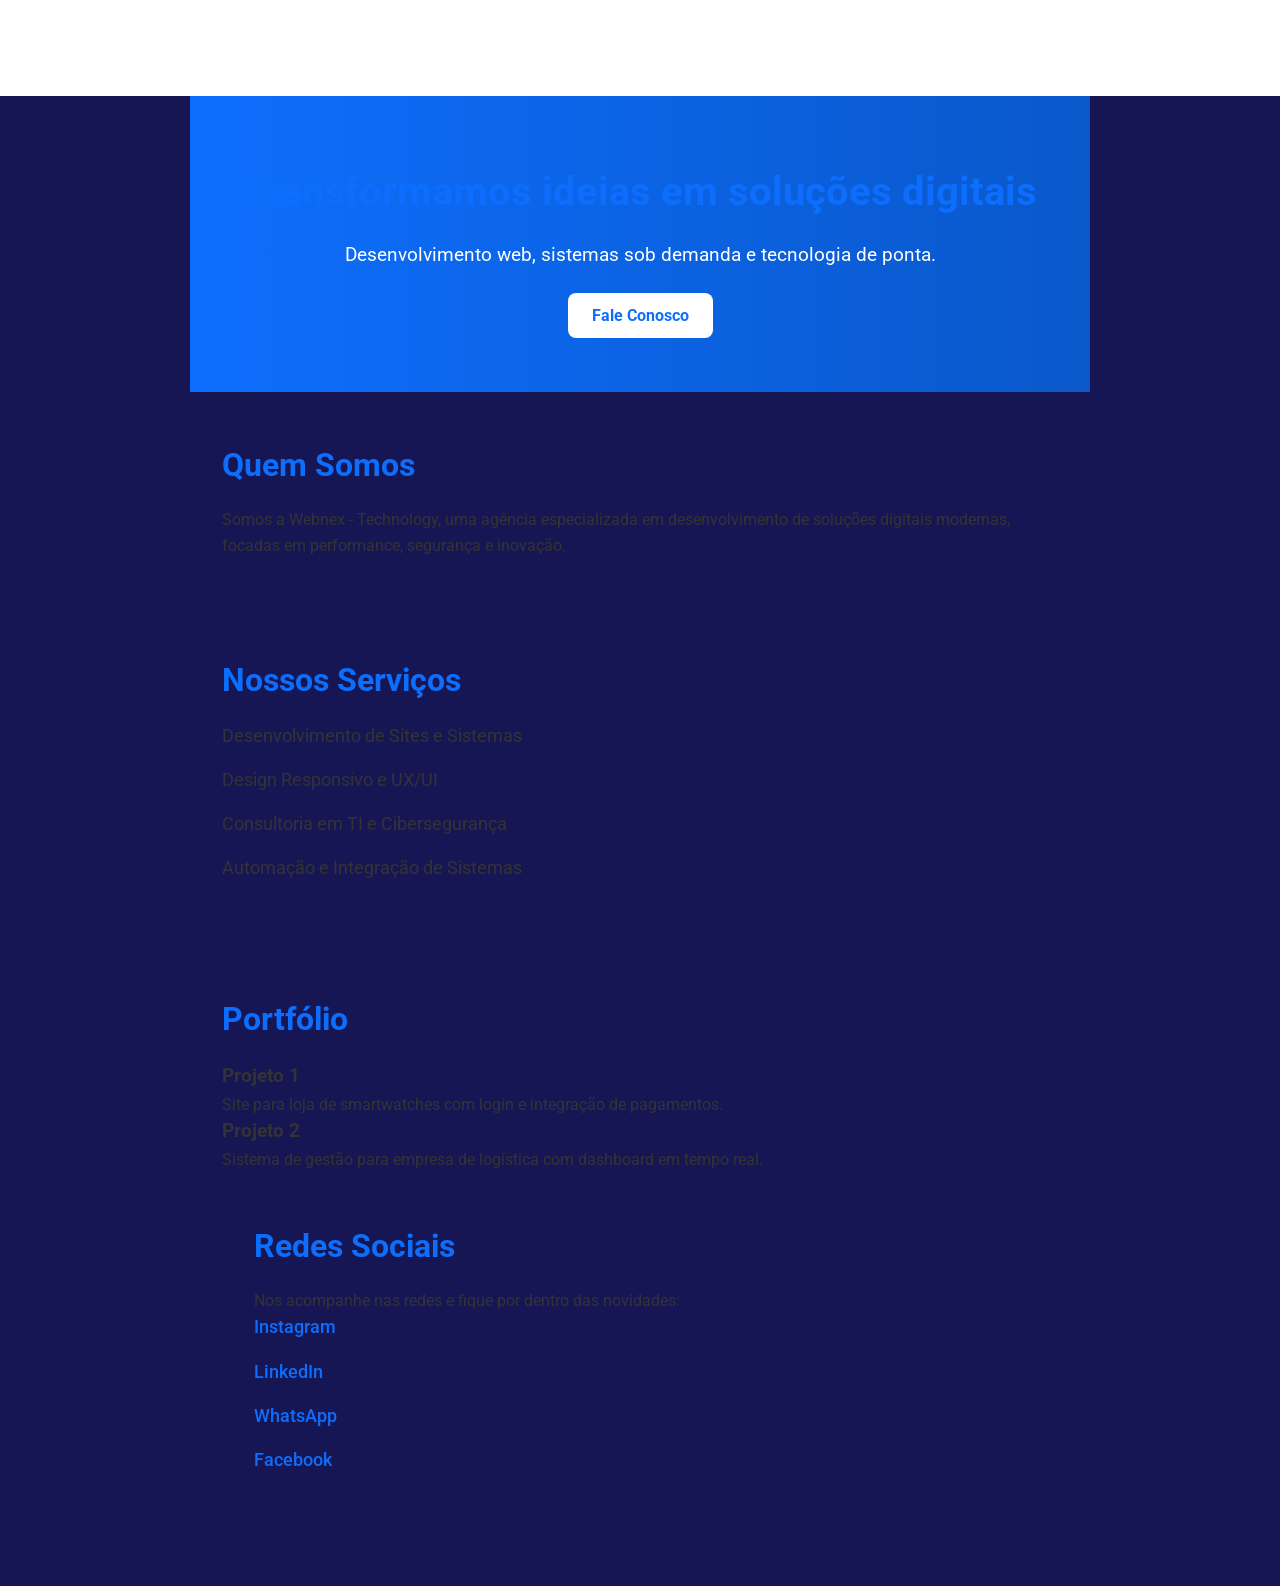
<file: index.html>
<!DOCTYPE html>
<html lang="pt-BR">
<head>
  <meta charset="UTF-8" />
  <meta name="viewport" content="width=device-width, initial-scale=1.0" />
  <title>Webnex - Technology</title>
  <link rel="stylesheet" href="assets/css/style.css"/>
</head>
<body>
  <!-- Cabeçalho -->
  <header>
    <nav>
      <h1>Webnex</h1>
      <ul>
        <li><a href="#sobre">Sobre</a></li>
        <li><a href="#servicos">Serviços</a></li>
        <li><a href="#portfolio">Portfólio</a></li>
        <li><a href="#contato">Contato</a></li>
      </ul>
    </nav>
  </header>

  <!-- Hero Section -->
  <section id="hero">
    <h2>Transformamos ideias em soluções digitais</h2>
    <p>Desenvolvimento web, sistemas sob demanda e tecnologia de ponta.</p>
    <a href="#contato" class="btn">Fale Conosco</a>
  </section>

  <!-- Sobre -->
  <section id="sobre">
    <h2>Quem Somos</h2>
    <p>Somos a Webnex - Technology, uma agência especializada em desenvolvimento de soluções digitais modernas, focadas em performance, segurança e inovação.</p>
  </section>

  <!-- Serviços -->
  <section id="servicos">
    <h2>Nossos Serviços</h2>
    <ul>
      <li>Desenvolvimento de Sites e Sistemas</li>
      <li>Design Responsivo e UX/UI</li>
      <li>Consultoria em TI e Cibersegurança</li>
      <li>Automação e Integração de Sistemas</li>
    </ul>
  </section>

  <!-- Portfólio -->
  <section id="portfolio">
    <h2>Portfólio</h2>
    <div class="projetos">
      <div class="projeto">
        <h3>Projeto 1</h3>
        <p>Site para loja de smartwatches com login e integração de pagamentos.</p>
      </div>
      <div class="projeto">
        <h3>Projeto 2</h3>
        <p>Sistema de gestão para empresa de logística com dashboard em tempo real.</p>
      </div>
    </div>
 
  <!-- Contatos -->
  <section id="contato">
    <h2>Redes Sociais</h2>
    <p>Nos acompanhe nas redes e fique por dentro das novidades:</p>
    <ul>
      <li><a href="https://www.instagram.com/webnex_tec?igsh=MXB2NHhpaDRmNWpsOA==" target="_blank">Instagram</a></li>
      <li><a href="https://www.linkedin.com/in/vinicius-silva-8a1b6a334?utm_source=share&utm_campaign=share_via&utm_content=profile&utm_medium=android_app" target="_blank">LinkedIn</a></li>
      <li><a href="https://whats.link/webnex" target="_blank">WhatsApp</a></li>
      <li><a href="https://www.facebook.com/share/1BGduNnv54/">Facebook</a></li>
    </ul>
  </section>
</file>
<file: assets/css/style.css>
@import url('https://fonts.googleapis.com/css2?family=Roboto:ital,wght@0,100..900;1,100..900&display=swap');
* {
  margin: 0;
  padding: 0;
  box-sizing: border-box;
  font-family: 'Roboto', sans-serif;
}

body {
  background-color: #171654;
  color: #333;
  line-height: 1.6;
}

header {
  background-color: #fff;
  color: #fff;
  padding: 1rem 2rem;
  display: flex;
  justify-content: space-between;
  align-items: center;
}

nav h1 {
  font-size: 1.5rem;
}

nav ul {
  list-style: none;
  display: flex;
  gap: 1.5rem;
}

nav ul li a {
  color: #fff;
  text-decoration: none;
  transition: color 0.3s;
}

nav ul li a:hover {
  color: #0d6efd;
}

#hero {
  background: linear-gradient(to right, #0d6efd, #0a58ca);
  color: #fff;
  text-align: center;
  padding: 4rem 2rem;
}

#hero h2 {
  font-size: 2.5rem;
  margin-bottom: 1rem;
}

#hero p {
  font-size: 1.2rem;
  margin-bottom: 2rem;
}

.btn {
  background-color: #fff;
  color: #0d6efd;
  padding: 0.8rem 1.5rem;
  border-radius: 8px;
  text-decoration: none;
  font-weight: bold;
  transition: 0.3s;
}

.btn:hover {
  background-color: #e9ecef;
}

section {
  padding: 3rem 2rem;
  max-width: 900px;
  margin: auto;
}

section h2 {
  font-size: 2rem;
  margin-bottom: 1rem;
  color: #0d6efd;
}

ul {
  list-style: none;
  padding-left: 0;
}

#servicos ul li,
#contato ul li {
  margin-bottom: 1rem;
  font-size: 1.1rem;
}

/* Redes sociais */
#contato ul li a {
  text-decoration: none;
  color: #0d6efd;
  font-weight: 500;
  font-size: 1.1rem;
  display: flex;
  align-items: center;
  gap: 10px;
  transition: 0.3s;
}

#contato ul li a:hover {
  color: #0a58ca;
  transform: translateX(5px);
}

footer {
  background-color: #fff;
  color: #fff;
  text-align: center;
  padding: 1.5rem;
  margin-top: 2rem;
}
</file>
<file: Agência_Webnex - Technology/assets/css/style.css>
@import url('https://fonts.googleapis.com/css2?family=Roboto:ital,wght@0,100..900;1,100..900&display=swap');
* {
  margin: 0;
  padding: 0;
  box-sizing: border-box;
  font-family: 'Roboto', sans-serif;
}

body {
  background-color: #171654;
  color: #333;
  line-height: 1.6;
}

header {
  background-color: #fff;
  color: #fff;
  padding: 1rem 2rem;
  display: flex;
  justify-content: space-between;
  align-items: center;
}

nav h1 {
  font-size: 1.5rem;
}

nav ul {
  list-style: none;
  display: flex;
  gap: 1.5rem;
}

nav ul li a {
  color: #fff;
  text-decoration: none;
  transition: color 0.3s;
}

nav ul li a:hover {
  color: #0d6efd;
}

#hero {
  background: linear-gradient(to right, #0d6efd, #0a58ca);
  color: #fff;
  text-align: center;
  padding: 4rem 2rem;
}

#hero h2 {
  font-size: 2.5rem;
  margin-bottom: 1rem;
}

#hero p {
  font-size: 1.2rem;
  margin-bottom: 2rem;
}

.btn {
  background-color: #fff;
  color: #0d6efd;
  padding: 0.8rem 1.5rem;
  border-radius: 8px;
  text-decoration: none;
  font-weight: bold;
  transition: 0.3s;
}

.btn:hover {
  background-color: #e9ecef;
}

section {
  padding: 3rem 2rem;
  max-width: 900px;
  margin: auto;
}

section h2 {
  font-size: 2rem;
  margin-bottom: 1rem;
  color: #0d6efd;
}

ul {
  list-style: none;
  padding-left: 0;
}

#servicos ul li,
#contato ul li {
  margin-bottom: 1rem;
  font-size: 1.1rem;
}

/* Redes sociais */
#contato ul li a {
  text-decoration: none;
  color: #0d6efd;
  font-weight: 500;
  font-size: 1.1rem;
  display: flex;
  align-items: center;
  gap: 10px;
  transition: 0.3s;
}

#contato ul li a:hover {
  color: #0a58ca;
  transform: translateX(5px);
}

footer {
  background-color: #fff;
  color: #fff;
  text-align: center;
  padding: 1.5rem;
  margin-top: 2rem;
}
</file>
